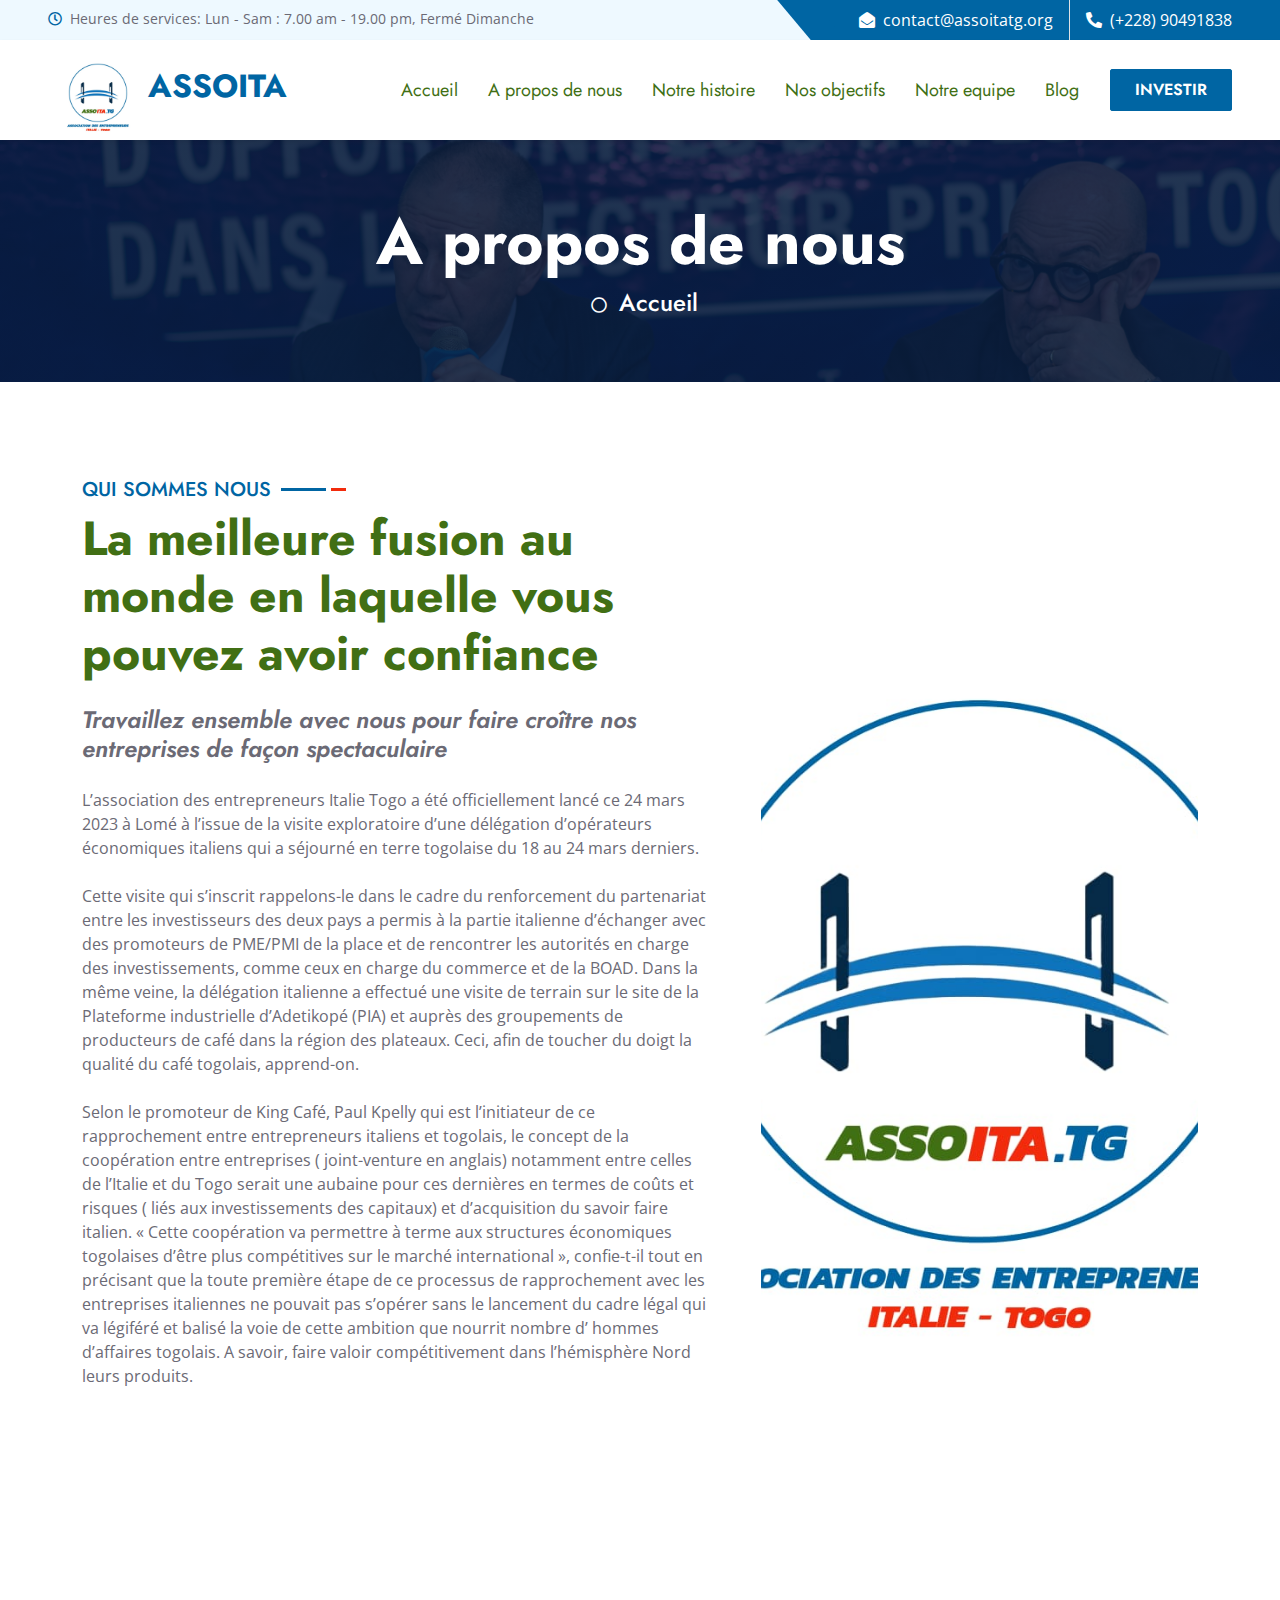
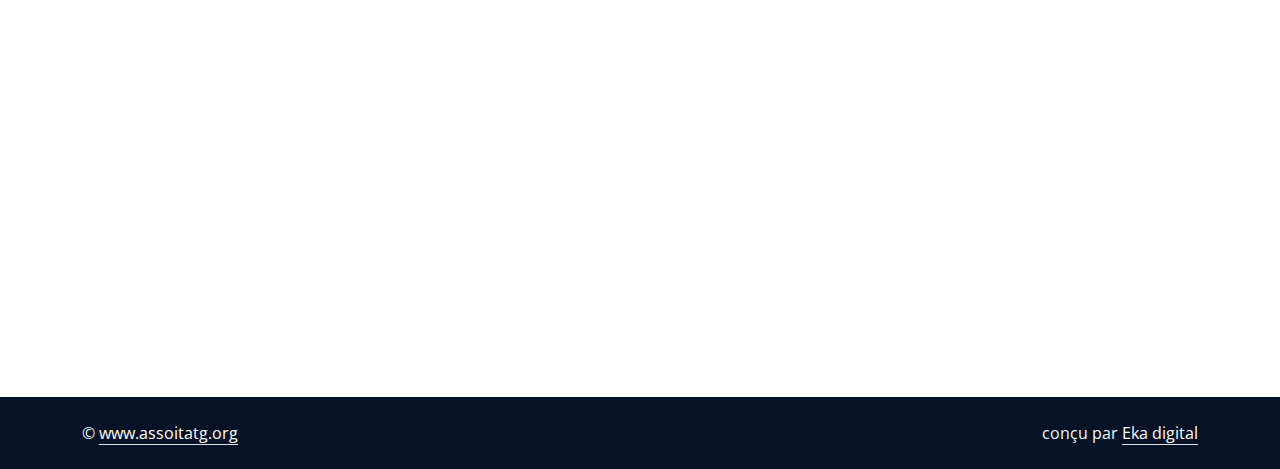
<file: about.html>
<!DOCTYPE html>
<html lang="en">

<head>
    <meta charset="utf-8">
    <title>ASSOITA - Association des entrepreneurs Italie-Togo</title>
    <meta content="width=device-width, initial-scale=1.0" name="viewport">
    <meta content="Free HTML Templates" name="keywords">
    <meta content="Free HTML Templates" name="description">

    <!-- Favicon -->
    <link href="img/logo_blackfont.png" rel="icon">

    <!-- Google Web Fonts -->
    <link rel="preconnect" href="https://fonts.gstatic.com">
    <link href="https://fonts.googleapis.com/css2?family=Jost:wght@500;600;700&family=Open+Sans:wght@400;600&display=swap" rel="stylesheet"> 

    <!-- Icon Font Stylesheet -->
    <link href="https://cdnjs.cloudflare.com/ajax/libs/font-awesome/5.10.0/css/all.min.css" rel="stylesheet">
    <link href="https://cdn.jsdelivr.net/npm/bootstrap-icons@1.4.1/font/bootstrap-icons.css" rel="stylesheet">

    <!-- Libraries Stylesheet -->
    <link href="lib/owlcarousel/assets/owl.carousel.min.css" rel="stylesheet">
    <link href="lib/animate/animate.min.css" rel="stylesheet">
    <link href="lib/tempusdominus/css/tempusdominus-bootstrap-4.min.css" rel="stylesheet" />
    <link href="lib/twentytwenty/twentytwenty.css" rel="stylesheet" />

    <!-- Customized Bootstrap Stylesheet -->
    <link href="css/bootstrap.min.css" rel="stylesheet">

    <!-- Template Stylesheet -->
    <link href="css/style.css" rel="stylesheet">
</head>

<body>
    <!-- Spinner Start -->
    <div id="spinner" class="show bg-white position-fixed translate-middle w-100 vh-100 top-50 start-50 d-flex align-items-center justify-content-center">
        <div class="spinner-grow text-primary m-1" role="status">
            <span class="sr-only">Chargement...</span>
        </div>
        <div class="spinner-grow text-dark m-1" role="status">
            <span class="sr-only">Chargement...</span>
        </div>
        <div class="spinner-grow text-secondary m-1" role="status">
            <span class="sr-only">Chargement...</span>
        </div>
    </div>
    <!-- Spinner End -->


    <!-- Topbar Start -->
    <div class="container-fluid bg-light ps-5 pe-0 d-none d-lg-block">
        <div class="row gx-0">
            <div class="col-md-6 text-center text-lg-start mb-2 mb-lg-0">
                <div class="d-inline-flex align-items-center">
                    <small class="py-2"><i class="far fa-clock text-primary me-2"></i>Heures de services: Lun - Sam : 7.00 am - 19.00 pm, Fermé Dimanche </small>
                </div>
            </div>
            <div class="col-md-6 text-center text-lg-end">
                <div class="position-relative d-inline-flex align-items-center bg-primary text-white top-shape px-5">
                    <div class="me-3 pe-3 border-end py-2">
                        <p class="m-0"><i class="fa fa-envelope-open me-2"></i>contact@assoitatg.org</p>
                    </div>
                    <div class="py-2">
                        <p class="m-0"><i class="fa fa-phone-alt me-2"></i>(+228) 90491838</p>
                    </div>
                </div>
            </div>
        </div>
    </div>
    <!-- Topbar End -->


    <!-- Navbar Start -->
    <nav class="navbar navbar-expand-lg bg-white navbar-light shadow-sm px-5 py-3 py-lg-0">
        <a href="index.html" class="navbar-brand p-0">
            <!-- <img style="height: 100px; width: 100px;" src="img/logo.jpg" alt=""> -->
            <h2 class="m-0 text-primary"><img style="height: 100px; width: 100px;" src="img/logo.jpg" alt="">ASSOITA</h2>
        </a>
        <button class="navbar-toggler" type="button" data-bs-toggle="collapse" data-bs-target="#navbarCollapse">
            <span class="navbar-toggler-icon"></span>
        </button>
        <div class="collapse navbar-collapse" id="navbarCollapse">
            <div class="navbar-nav ms-auto py-0">
                <a href="index.html" class="nav-item nav-link">Accueil</a>
                <a href="#About" class="nav-item nav-link">A propos de nous</a>
                <a href="#Histoire" class="nav-item nav-link">Notre histoire</a>
                <a href="#Objectifs" class="nav-item nav-link">Nos objectifs</a>
                <a href="#Equipe" class="nav-item nav-link">Notre equipe</a>
                <a href="#" class="nav-item nav-link">Blog</a>
            </div>
            <a href="contact.html" class="btn btn-primary py-2 px-4 ms-3">INVESTIR</a>
        </div>
    </nav>
    <!-- Navbar End -->


    <!-- Full Screen Search Start -->
    <div class="modal fade" id="searchModal" tabindex="-1">
        <div class="modal-dialog modal-fullscreen">
            <div class="modal-content" style="background: rgba(9, 30, 62, .7);">
                <div class="modal-header border-0">
                    <button type="button" class="btn bg-white btn-close" data-bs-dismiss="modal" aria-label="Close"></button>
                </div>
                <div class="modal-body d-flex align-items-center justify-content-center">
                    <div class="input-group" style="max-width: 600px;">
                        <input type="text" class="form-control bg-transparent border-primary p-3" placeholder="Type search keyword">
                        <button class="btn btn-primary px-4"><i class="bi bi-search"></i></button>
                    </div>
                </div>
            </div>
        </div>
    </div>
    <!-- Full Screen Search End -->


    <!-- Hero Start -->
    <div class="container-fluid bg-primary py-5 hero-header mb-5">
        <div class="row py-3">
            <div class="col-12 text-center">
                <h1 class="display-3 text-white animated zoomIn">A propos de nous</h1>
                <i class="far fa-circle text-white px-2"></i>
                <a href="" class="h4 text-white">Accueil</a>
            </div>
        </div>
    </div>
    <!-- Hero End -->


    <!-- About Start -->
    <div class="container-fluid py-5 wow fadeInUp" data-wow-delay="0.1s">
        <div class="container">
            <div class="row g-5">
                <div class="col-lg-7">
                    <div class="section-title mb-4">
                        <h5 class="position-relative d-inline-block text-primary text-uppercase">Qui sommes nous</h5>
                        <h1 class="display-5 mb-0">La meilleure fusion au monde en laquelle vous pouvez avoir confiance</h1>
                    </div>
                    <h4 class="text-body fst-italic mb-4">Travaillez ensemble avec nous pour faire croître nos entreprises de façon spectaculaire</h4>
                    <p class="mb-4">L’association des entrepreneurs Italie Togo a été officiellement lancé ce 24 mars 2023 à Lomé à l’issue de la visite exploratoire d’une délégation d’opérateurs économiques italiens qui a séjourné en terre togolaise du 18 au 24 mars derniers.</p>
                    <p class="mb-4">Cette visite qui s’inscrit rappelons-le dans le cadre du renforcement du partenariat entre les investisseurs des deux pays a permis à la partie italienne d’échanger avec des promoteurs de PME/PMI de la place et de rencontrer les autorités en charge 
                        des investissements, comme ceux en charge du commerce et de la BOAD. Dans la même veine, la délégation italienne a effectué une visite de terrain sur le site de la Plateforme industrielle d’Adetikopé (PIA) et auprès des groupements de producteurs de café dans 
                        la région des plateaux. Ceci, afin de toucher du doigt la qualité du café togolais, apprend-on.</p>
                    <p class="mb-4">Selon le promoteur de King Café, Paul Kpelly qui est l’initiateur de ce rapprochement entre entrepreneurs italiens et togolais, le concept de la coopération entre entreprises ( joint-venture en anglais) notamment entre celles de l’Italie et du Togo 
                        serait une aubaine pour ces dernières en termes de coûts et risques ( liés aux investissements des capitaux) et d’acquisition du savoir faire italien. « Cette coopération va permettre à terme aux structures économiques togolaises d’être plus compétitives sur le 
                        marché international », confie-t-il tout en précisant que la toute première étape de ce processus de rapprochement avec les entreprises italiennes ne pouvait pas s’opérer sans le lancement du cadre légal qui va légiféré et balisé la voie de cette ambition que nourrit 
                        nombre d’ hommes d’affaires togolais. A savoir, faire valoir compétitivement dans l’hémisphère Nord leurs produits.</p>
                </div>
                <div class="col-lg-5" style="min-height: 500px;">
                    <div class="position-relative h-100">
                        <img class="position-absolute w-100 h-100 rounded wow zoomIn" data-wow-delay="0.9s" src="img/logo.jpg" style="object-fit: cover;">
                    </div>
                </div>
            </div>
        </div>
    </div>
    <!-- About End -->
    

    <!-- Newsletter Start -->
    <div class="container-fluid position-relative pt-5 wow fadeInUp" data-wow-delay="0.1s" style="z-index: 1;">
        <div class="container">
            <div class="bg-primary p-5">
                <form class="mx-auto" style="max-width: 600px;">
                    <div class="input-group">
                        <input type="text" class="form-control border-white p-3" placeholder="Votre Email">
                        <button class="btn btn-dark px-4">Inscription</button>
                    </div>
                </form>
            </div>
        </div>
    </div>
    <!-- Newsletter End -->
    

    <!-- Footer Start -->
        <div class="container-fluid bg-dark text-light py-5 wow fadeInUp" data-wow-delay="0.3s" style="margin-top: -75px;">
        <div class="container pt-5">
            <div class="row g-5 pt-4">
                <div class="col-lg-3 col-md-6">
                    <h3 class="text-white mb-4">ASSOITA</h3>
                    <div class="d-flex flex-column justify-content-start">
                        <p>Une association reconnu par l’État Italien et Togolais avec institution
                            d'une chambre du commerce Italo-Togolaise donnant crédibilité 
                            aux produits des entrepreneurs Togolais en Italie
                        </p>
                    </div>
                </div>
                <div class="col-lg-3 col-md-6">
                    <h3 class="text-white mb-4">Pages</h3>
                    <div class="d-flex flex-column justify-content-start">
                        <a class="text-light mb-2" href="index.html"><i class="bi bi-arrow-right text-primary me-2"></i>Accueil</a>
                        <a class="text-light mb-2" href="#Histoire"><i class="bi bi-arrow-right text-primary me-2"></i>Aventure</a>
                        <a class="text-light mb-2" href="#Objectifs"><i class="bi bi-arrow-right text-primary me-2"></i>Objectif</a>
                        <a class="text-light mb-2" href="#"><i class="bi bi-arrow-right text-primary me-2"></i>Blog</a>
                    </div>
                </div>
                <div class="col-lg-3 col-md-6">
                    <h3 class="text-white mb-4">Contacts</h3>
                    <p class="mb-2"><i class="bi bi-geo-alt text-primary me-2"></i>Lomé (Togo)</p>
                    <p class="mb-2"><i class="bi bi-envelope-open text-primary me-2"></i><a href="mailto:contact@kpellyindustries.com">www.assoitatg.org</a></p>
                    <p class="mb-0"><i class="bi bi-telephone text-primary me-2"></i><a href="tel:+22890491838">(+228) 90491838</a></p>
                </div>
                <div class="col-lg-3 col-md-6">
                    <h3 class="text-white mb-4">Suivez nous</h3>
                    <div class="d-flex">
                        <a class="btn btn-lg btn-primary btn-lg-square rounded me-2" href="#"><i class="fab fa-twitter fw-normal"></i></a>
                        <a class="btn btn-lg btn-primary btn-lg-square rounded me-2" href="#"><i class="fab fa-facebook-f fw-normal"></i></a>
                        <a class="btn btn-lg btn-primary btn-lg-square rounded me-2" href="#"><i class="fab fa-linkedin-in fw-normal"></i></a>
                        <a class="btn btn-lg btn-primary btn-lg-square rounded" href="#"><i class="fab fa-instagram fw-normal"></i></a>
                    </div>
                </div>
            </div>
        </div>
    </div>
    <div class="container-fluid text-light py-4" style="background: #051225;">
        <div class="container">
            <div class="row g-0">
                <div class="col-md-6 text-center text-md-start">
                    <p class="mb-md-0">&copy; <a class="text-white border-bottom" href="#">www.assoitatg.org</a></p>
                </div>
                <div class="col-md-6 text-center text-md-end">
                    <p class="mb-0">conçu par <a class="text-white border-bottom" href="">Eka digital</a></p>
                </div>
            </div>
        </div>
    </div>
    <!-- Footer End -->


    <!-- Back to Top -->
    <a href="#" class="btn btn-lg btn-primary btn-lg-square rounded back-to-top"><i class="bi bi-arrow-up"></i></a>


    <!-- JavaScript Libraries -->
    <script src="https://code.jquery.com/jquery-3.4.1.min.js"></script>
    <script src="https://cdn.jsdelivr.net/npm/bootstrap@5.0.0/dist/js/bootstrap.bundle.min.js"></script>
    <script src="lib/wow/wow.min.js"></script>
    <script src="lib/easing/easing.min.js"></script>
    <script src="lib/waypoints/waypoints.min.js"></script>
    <script src="lib/owlcarousel/owl.carousel.min.js"></script>
    <script src="lib/tempusdominus/js/moment.min.js"></script>
    <script src="lib/tempusdominus/js/moment-timezone.min.js"></script>
    <script src="lib/tempusdominus/js/tempusdominus-bootstrap-4.min.js"></script>
    <script src="lib/twentytwenty/jquery.event.move.js"></script>
    <script src="lib/twentytwenty/jquery.twentytwenty.js"></script>

    <!-- Template Javascript -->
    <script src="js/main.js"></script>
</body>

</html>
</file>
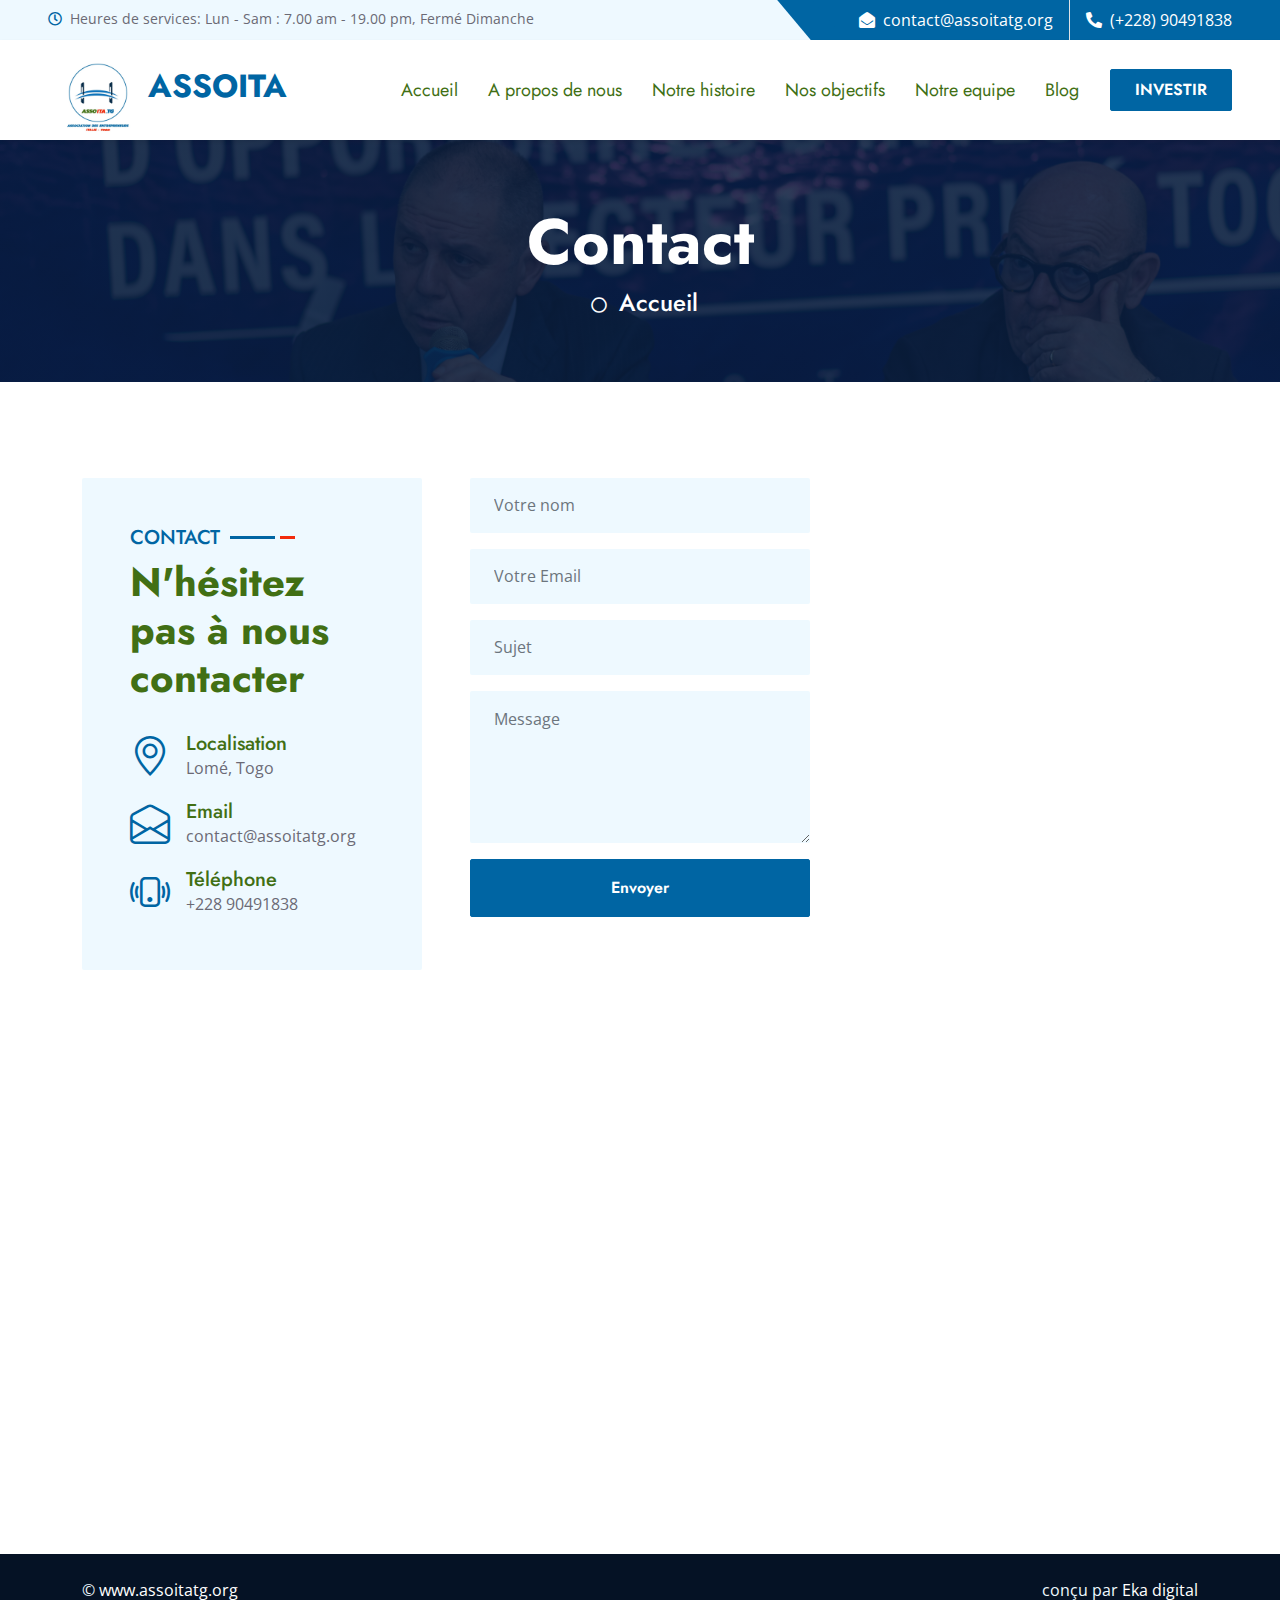
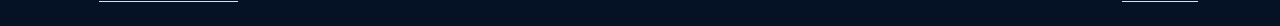
<file: contact.html>
<!DOCTYPE html>
<html lang="en">

<head>
    <meta charset="utf-8">
    <title>ASSOITA - Association des entrepreneurs Italie-Togo</title>
    <meta content="width=device-width, initial-scale=1.0" name="viewport">
    <meta content="Free HTML Templates" name="keywords">
    <meta content="Free HTML Templates" name="description">

    <!-- Favicon -->
    <link href="img/logo_blackfont.png" rel="icon">

    <!-- Google Web Fonts -->
    <link rel="preconnect" href="https://fonts.gstatic.com">
    <link href="https://fonts.googleapis.com/css2?family=Jost:wght@500;600;700&family=Open+Sans:wght@400;600&display=swap" rel="stylesheet"> 

    <!-- Icon Font Stylesheet -->
    <link href="https://cdnjs.cloudflare.com/ajax/libs/font-awesome/5.10.0/css/all.min.css" rel="stylesheet">
    <link href="https://cdn.jsdelivr.net/npm/bootstrap-icons@1.4.1/font/bootstrap-icons.css" rel="stylesheet">

    <!-- Libraries Stylesheet -->
    <link href="lib/owlcarousel/assets/owl.carousel.min.css" rel="stylesheet">
    <link href="lib/animate/animate.min.css" rel="stylesheet">
    <link href="lib/tempusdominus/css/tempusdominus-bootstrap-4.min.css" rel="stylesheet" />
    <link href="lib/twentytwenty/twentytwenty.css" rel="stylesheet" />

    <!-- Customized Bootstrap Stylesheet -->
    <link href="css/bootstrap.min.css" rel="stylesheet">

    <!-- Template Stylesheet -->
    <link href="css/style.css" rel="stylesheet">
</head>

<body>
    <!-- Spinner Start -->
    <div id="spinner" class="show bg-white position-fixed translate-middle w-100 vh-100 top-50 start-50 d-flex align-items-center justify-content-center">
        <div class="spinner-grow text-primary m-1" role="status">
            <span class="sr-only">Chargement...</span>
        </div>
        <div class="spinner-grow text-dark m-1" role="status">
            <span class="sr-only">Chargement...</span>
        </div>
        <div class="spinner-grow text-secondary m-1" role="status">
            <span class="sr-only">Chargement...</span>
        </div>
    </div>
    <!-- Spinner End -->


    <!-- Topbar Start -->
    <div class="container-fluid bg-light ps-5 pe-0 d-none d-lg-block">
        <div class="row gx-0">
            <div class="col-md-6 text-center text-lg-start mb-2 mb-lg-0">
                <div class="d-inline-flex align-items-center">
                    <small class="py-2"><i class="far fa-clock text-primary me-2"></i>Heures de services: Lun - Sam : 7.00 am - 19.00 pm, Fermé Dimanche </small>
                </div>
            </div>
            <div class="col-md-6 text-center text-lg-end">
                <div class="position-relative d-inline-flex align-items-center bg-primary text-white top-shape px-5">
                    <div class="me-3 pe-3 border-end py-2">
                        <p class="m-0"><i class="fa fa-envelope-open me-2"></i>contact@assoitatg.org</p>
                    </div>
                    <div class="py-2">
                        <p class="m-0"><i class="fa fa-phone-alt me-2"></i>(+228) 90491838</p>
                    </div>
                </div>
            </div>
        </div>
    </div>
    <!-- Topbar End -->


    <!-- Navbar Start -->
    <nav class="navbar navbar-expand-lg bg-white navbar-light shadow-sm px-5 py-3 py-lg-0">
        <a href="index.html" class="navbar-brand p-0">
            <!-- <img style="height: 100px; width: 100px;" src="img/logo.jpg" alt=""> -->
            <h2 class="m-0 text-primary"><img style="height: 100px; width: 100px;" src="img/logo.jpg" alt="">ASSOITA</h2>
        </a>
        <button class="navbar-toggler" type="button" data-bs-toggle="collapse" data-bs-target="#navbarCollapse">
            <span class="navbar-toggler-icon"></span>
        </button>
        <div class="collapse navbar-collapse" id="navbarCollapse">
            <div class="navbar-nav ms-auto py-0">
                <a href="index.html" class="nav-item nav-link">Accueil</a>
                <a href="#About" class="nav-item nav-link">A propos de nous</a>
                <a href="#Histoire" class="nav-item nav-link">Notre histoire</a>
                <a href="#Objectifs" class="nav-item nav-link">Nos objectifs</a>
                <a href="#Equipe" class="nav-item nav-link">Notre equipe</a>
                <a href="#" class="nav-item nav-link">Blog</a>
            </div>
            <a href="contact.html" class="btn btn-primary py-2 px-4 ms-3">INVESTIR</a>
        </div>
    </nav>
    <!-- Navbar End -->


    <!-- Full Screen Search Start -->
    <div class="modal fade" id="searchModal" tabindex="-1">
        <div class="modal-dialog modal-fullscreen">
            <div class="modal-content" style="background: rgba(9, 30, 62, .7);">
                <div class="modal-header border-0">
                    <button type="button" class="btn bg-white btn-close" data-bs-dismiss="modal" aria-label="Close"></button>
                </div>
                <div class="modal-body d-flex align-items-center justify-content-center">
                    <div class="input-group" style="max-width: 600px;">
                        <input type="text" class="form-control bg-transparent border-primary p-3" placeholder="Type search keyword">
                        <button class="btn btn-primary px-4"><i class="bi bi-search"></i></button>
                    </div>
                </div>
            </div>
        </div>
    </div>
    <!-- Full Screen Search End -->


    <!-- Hero Start -->
    <div class="container-fluid bg-primary py-5 hero-header mb-5">
        <div class="row py-3">
            <div class="col-12 text-center">
                <h1 class="display-3 text-white animated zoomIn">Contact</h1>
                <i class="far fa-circle text-white px-2"></i>
                <a href="" class="h4 text-white">Accueil</a>
            </div>
        </div>
    </div>
    <!-- Hero End -->


    <!-- Contact Start -->
    <div class="container-fluid py-5">
        <div class="container">
            <div class="row g-5">
                <div class="col-xl-4 col-lg-6 wow slideInUp" data-wow-delay="0.1s">
                    <div class="bg-light rounded h-100 p-5">
                        <div class="section-title">
                            <h5 class="position-relative d-inline-block text-primary text-uppercase">Contact</h5>
                            <h1 class="display-6 mb-4">N'hésitez pas à nous contacter</h1>
                        </div>
                        <div class="d-flex align-items-center mb-2">
                            <i class="bi bi-geo-alt fs-1 text-primary me-3"></i>
                            <div class="text-start">
                                <h5 class="mb-0">Localisation</h5>
                                <span>Lomé, Togo</span>
                            </div>
                        </div>
                        <div class="d-flex align-items-center mb-2">
                            <i class="bi bi-envelope-open fs-1 text-primary me-3"></i>
                            <div class="text-start">
                                <h5 class="mb-0">Email</h5>
                                <span>contact@assoitatg.org</span>
                            </div>
                        </div>
                        <div class="d-flex align-items-center">
                            <i class="bi bi-phone-vibrate fs-1 text-primary me-3"></i>
                            <div class="text-start">
                                <h5 class="mb-0">Téléphone</h5>
                                <span>+228 90491838</span>
                            </div>
                        </div>
                    </div>
                </div>
                <div class="col-xl-4 col-lg-6 wow slideInUp" data-wow-delay="0.3s">
                    <form>
                        <div class="row g-3">
                            <div class="col-12">
                                <input type="text" class="form-control border-0 bg-light px-4" placeholder="Votre nom" style="height: 55px;">
                            </div>
                            <div class="col-12">
                                <input type="email" class="form-control border-0 bg-light px-4" placeholder="Votre Email" style="height: 55px;">
                            </div>
                            <div class="col-12">
                                <input type="text" class="form-control border-0 bg-light px-4" placeholder="Sujet" style="height: 55px;">
                            </div>
                            <div class="col-12">
                                <textarea class="form-control border-0 bg-light px-4 py-3" rows="5" placeholder="Message"></textarea>
                            </div>
                            <div class="col-12">
                                <button class="btn btn-primary w-100 py-3" type="submit">Envoyer</button>
                            </div>
                        </div>
                    </form>
                </div>
                <div class="col-xl-4 col-lg-12 wow slideInUp" data-wow-delay="0.6s">
                    <iframe class="position-relative rounded w-100 h-100"
                        src="https://www.google.com/maps/embed?pb=!1m18!1m12!1m3!1d3966.61204454239!2d1.1829566999999999!3d6.182647999999999!2m3!1f0!2f0!3f0!3m2!1i1024!2i768!4f13.1!3m3!1m2!1s0x102159c4fccbbf7b%3A0xeaf57155908450b3!2sKINGCAF%C3%89%20AFRICA!5e0!3m2!1sfr!2stg!4v1676415071819!5m2!1sfr!2stg"
                        frameborder="0" style="min-height: 400px; border:0;" allowfullscreen="" aria-hidden="false"
                        tabindex="0">
                    </iframe>
                </div>
            </div>
        </div>
    </div>
    <!-- Contact End -->


    <!-- Newsletter Start -->
    <div class="container-fluid position-relative pt-5 wow fadeInUp" data-wow-delay="0.1s" style="z-index: 1;">
        <div class="container">
            <div class="bg-primary p-5">
                <form class="mx-auto" style="max-width: 600px;">
                    <div class="input-group">
                        <input type="text" class="form-control border-white p-3" placeholder="Votre Email">
                        <button class="btn btn-dark px-4">Inscription</button>
                    </div>
                </form>
            </div>
        </div>
    </div>
    <!-- Newsletter End -->
    

    <!-- Footer Start -->
        <div class="container-fluid bg-dark text-light py-5 wow fadeInUp" data-wow-delay="0.3s" style="margin-top: -75px;">
        <div class="container pt-5">
            <div class="row g-5 pt-4">
                <div class="col-lg-3 col-md-6">
                    <h3 class="text-white mb-4">ASSOITA</h3>
                    <div class="d-flex flex-column justify-content-start">
                        <p>Une association reconnu par l’État Italien et Togolais avec institution
                            d'une chambre du commerce Italo-Togolaise donnant crédibilité 
                            aux produits des entrepreneurs Togolais en Italie
                        </p>
                    </div>
                </div>
                <div class="col-lg-3 col-md-6">
                    <h3 class="text-white mb-4">Pages</h3>
                    <div class="d-flex flex-column justify-content-start">
                        <a class="text-light mb-2" href="index.html"><i class="bi bi-arrow-right text-primary me-2"></i>Accueil</a>
                        <a class="text-light mb-2" href="#Histoire"><i class="bi bi-arrow-right text-primary me-2"></i>Aventure</a>
                        <a class="text-light mb-2" href="#Objectifs"><i class="bi bi-arrow-right text-primary me-2"></i>Objectif</a>
                        <a class="text-light mb-2" href="#"><i class="bi bi-arrow-right text-primary me-2"></i>Blog</a>
                    </div>
                </div>
                <div class="col-lg-3 col-md-6">
                    <h3 class="text-white mb-4">Contacts</h3>
                    <p class="mb-2"><i class="bi bi-geo-alt text-primary me-2"></i>Lomé (Togo)</p>
                    <p class="mb-2"><i class="bi bi-envelope-open text-primary me-2"></i><a href="mailto:contact@kpellyindustries.com">www.assoitatg.org</a></p>
                    <p class="mb-0"><i class="bi bi-telephone text-primary me-2"></i><a href="tel:+22890491838">(+228) 90491838</a></p>
                </div>
                <div class="col-lg-3 col-md-6">
                    <h3 class="text-white mb-4">Suivez nous</h3>
                    <div class="d-flex">
                        <a class="btn btn-lg btn-primary btn-lg-square rounded me-2" href="#"><i class="fab fa-twitter fw-normal"></i></a>
                        <a class="btn btn-lg btn-primary btn-lg-square rounded me-2" href="#"><i class="fab fa-facebook-f fw-normal"></i></a>
                        <a class="btn btn-lg btn-primary btn-lg-square rounded me-2" href="#"><i class="fab fa-linkedin-in fw-normal"></i></a>
                        <a class="btn btn-lg btn-primary btn-lg-square rounded" href="#"><i class="fab fa-instagram fw-normal"></i></a>
                    </div>
                </div>
            </div>
        </div>
    </div>
    <div class="container-fluid text-light py-4" style="background: #051225;">
        <div class="container">
            <div class="row g-0">
                <div class="col-md-6 text-center text-md-start">
                    <p class="mb-md-0">&copy; <a class="text-white border-bottom" href="#">www.assoitatg.org</a></p>
                </div>
                <div class="col-md-6 text-center text-md-end">
                    <p class="mb-0">conçu par <a class="text-white border-bottom" href="">Eka digital</a></p>
                </div>
            </div>
        </div>
    </div>
    <!-- Footer End -->


    <!-- Back to Top -->
    <a href="#" class="btn btn-lg btn-primary btn-lg-square rounded back-to-top"><i class="bi bi-arrow-up"></i></a>


    <!-- JavaScript Libraries -->
    <script src="https://code.jquery.com/jquery-3.4.1.min.js"></script>
    <script src="https://cdn.jsdelivr.net/npm/bootstrap@5.0.0/dist/js/bootstrap.bundle.min.js"></script>
    <script src="lib/wow/wow.min.js"></script>
    <script src="lib/easing/easing.min.js"></script>
    <script src="lib/waypoints/waypoints.min.js"></script>
    <script src="lib/owlcarousel/owl.carousel.min.js"></script>
    <script src="lib/tempusdominus/js/moment.min.js"></script>
    <script src="lib/tempusdominus/js/moment-timezone.min.js"></script>
    <script src="lib/tempusdominus/js/tempusdominus-bootstrap-4.min.js"></script>
    <script src="lib/twentytwenty/jquery.event.move.js"></script>
    <script src="lib/twentytwenty/jquery.twentytwenty.js"></script>

    <!-- Template Javascript -->
    <script src="js/main.js"></script>
</body>

</html>
</file>
<file: lib/twentytwenty/twentytwenty.css>
.twentytwenty-horizontal .twentytwenty-handle:before, .twentytwenty-horizontal .twentytwenty-handle:after, .twentytwenty-vertical .twentytwenty-handle:before, .twentytwenty-vertical .twentytwenty-handle:after {
  content: " ";
  display: block;
  background: white;
  position: absolute;
  z-index: 30;
  -webkit-box-shadow: 0px 0px 12px rgba(51, 51, 51, 0.5);
  -moz-box-shadow: 0px 0px 12px rgba(51, 51, 51, 0.5);
  box-shadow: 0px 0px 12px rgba(51, 51, 51, 0.5); }

.twentytwenty-horizontal .twentytwenty-handle:before, .twentytwenty-horizontal .twentytwenty-handle:after {
  width: 3px;
  height: 9999px;
  left: 50%;
  margin-left: -1.5px; }

.twentytwenty-vertical .twentytwenty-handle:before, .twentytwenty-vertical .twentytwenty-handle:after {
  width: 9999px;
  height: 3px;
  top: 50%;
  margin-top: -1.5px; }

.twentytwenty-before-label, .twentytwenty-after-label, .twentytwenty-overlay {
  position: absolute;
  top: 0;
  width: 100%;
  height: 100%; }

.twentytwenty-before-label, .twentytwenty-after-label, .twentytwenty-overlay {
  -webkit-transition-duration: 0.5s;
  -moz-transition-duration: 0.5s;
  transition-duration: 0.5s; }

.twentytwenty-before-label, .twentytwenty-after-label {
  -webkit-transition-property: opacity;
  -moz-transition-property: opacity;
  transition-property: opacity; }

.twentytwenty-before-label:before, .twentytwenty-after-label:before {
  color: white;
  font-size: 13px;
  letter-spacing: 0.1em; }

.twentytwenty-before-label:before, .twentytwenty-after-label:before {
  position: absolute;
  background: rgba(255, 255, 255, 0.2);
  line-height: 38px;
  padding: 0 20px;
  -webkit-border-radius: 2px;
  -moz-border-radius: 2px;
  border-radius: 2px; }

.twentytwenty-horizontal .twentytwenty-before-label:before, .twentytwenty-horizontal .twentytwenty-after-label:before {
  top: 50%;
  margin-top: -19px; }

.twentytwenty-vertical .twentytwenty-before-label:before, .twentytwenty-vertical .twentytwenty-after-label:before {
  left: 50%;
  margin-left: -45px;
  text-align: center;
  width: 90px; }

.twentytwenty-left-arrow, .twentytwenty-right-arrow, .twentytwenty-up-arrow, .twentytwenty-down-arrow {
  width: 0;
  height: 0;
  border: 6px inset transparent;
  position: absolute; }

.twentytwenty-left-arrow, .twentytwenty-right-arrow {
  top: 50%;
  margin-top: -6px; }

.twentytwenty-up-arrow, .twentytwenty-down-arrow {
  left: 50%;
  margin-left: -6px; }

.twentytwenty-container {
  -webkit-box-sizing: content-box;
  -moz-box-sizing: content-box;
  box-sizing: content-box;
  z-index: 0;
  overflow: hidden;
  position: relative;
  -webkit-user-select: none;
  -moz-user-select: none;
  -ms-user-select: none; }
  .twentytwenty-container img {
    max-width: 100%;
    position: absolute;
    top: 0;
    display: block; }
  .twentytwenty-container.active .twentytwenty-overlay, .twentytwenty-container.active :hover.twentytwenty-overlay {
    background: rgba(0, 0, 0, 0); }
    .twentytwenty-container.active .twentytwenty-overlay .twentytwenty-before-label,
    .twentytwenty-container.active .twentytwenty-overlay .twentytwenty-after-label, .twentytwenty-container.active :hover.twentytwenty-overlay .twentytwenty-before-label,
    .twentytwenty-container.active :hover.twentytwenty-overlay .twentytwenty-after-label {
      opacity: 0; }
  .twentytwenty-container * {
    -webkit-box-sizing: content-box;
    -moz-box-sizing: content-box;
    box-sizing: content-box; }

.twentytwenty-before-label {
  opacity: 0; }
  .twentytwenty-before-label:before {
    content: attr(data-content); }

.twentytwenty-after-label {
  opacity: 0; }
  .twentytwenty-after-label:before {
    content: attr(data-content); }

.twentytwenty-horizontal .twentytwenty-before-label:before {
  left: 10px; }

.twentytwenty-horizontal .twentytwenty-after-label:before {
  right: 10px; }

.twentytwenty-vertical .twentytwenty-before-label:before {
  top: 10px; }

.twentytwenty-vertical .twentytwenty-after-label:before {
  bottom: 10px; }

.twentytwenty-overlay {
  -webkit-transition-property: background;
  -moz-transition-property: background;
  transition-property: background;
  background: rgba(0, 0, 0, 0);
  z-index: 25; }
  .twentytwenty-overlay:hover {
    background: rgba(0, 0, 0, 0.5); }
    .twentytwenty-overlay:hover .twentytwenty-after-label {
      opacity: 1; }
    .twentytwenty-overlay:hover .twentytwenty-before-label {
      opacity: 1; }

.twentytwenty-before {
  z-index: 20; }

.twentytwenty-after {
  z-index: 10; }

.twentytwenty-handle {
  height: 38px;
  width: 38px;
  position: absolute;
  left: 50%;
  top: 50%;
  margin-left: -22px;
  margin-top: -22px;
  border: 3px solid white;
  -webkit-border-radius: 1000px;
  -moz-border-radius: 1000px;
  border-radius: 1000px;
  -webkit-box-shadow: 0px 0px 12px rgba(51, 51, 51, 0.5);
  -moz-box-shadow: 0px 0px 12px rgba(51, 51, 51, 0.5);
  box-shadow: 0px 0px 12px rgba(51, 51, 51, 0.5);
  z-index: 40;
  cursor: pointer; }

.twentytwenty-horizontal .twentytwenty-handle:before {
  bottom: 50%;
  margin-bottom: 22px;
  -webkit-box-shadow: 0 3px 0 white, 0px 0px 12px rgba(51, 51, 51, 0.5);
  -moz-box-shadow: 0 3px 0 white, 0px 0px 12px rgba(51, 51, 51, 0.5);
  box-shadow: 0 3px 0 white, 0px 0px 12px rgba(51, 51, 51, 0.5); }
.twentytwenty-horizontal .twentytwenty-handle:after {
  top: 50%;
  margin-top: 22px;
  -webkit-box-shadow: 0 -3px 0 white, 0px 0px 12px rgba(51, 51, 51, 0.5);
  -moz-box-shadow: 0 -3px 0 white, 0px 0px 12px rgba(51, 51, 51, 0.5);
  box-shadow: 0 -3px 0 white, 0px 0px 12px rgba(51, 51, 51, 0.5); }

.twentytwenty-vertical .twentytwenty-handle:before {
  left: 50%;
  margin-left: 22px;
  -webkit-box-shadow: 3px 0 0 white, 0px 0px 12px rgba(51, 51, 51, 0.5);
  -moz-box-shadow: 3px 0 0 white, 0px 0px 12px rgba(51, 51, 51, 0.5);
  box-shadow: 3px 0 0 white, 0px 0px 12px rgba(51, 51, 51, 0.5); }
.twentytwenty-vertical .twentytwenty-handle:after {
  right: 50%;
  margin-right: 22px;
  -webkit-box-shadow: -3px 0 0 white, 0px 0px 12px rgba(51, 51, 51, 0.5);
  -moz-box-shadow: -3px 0 0 white, 0px 0px 12px rgba(51, 51, 51, 0.5);
  box-shadow: -3px 0 0 white, 0px 0px 12px rgba(51, 51, 51, 0.5); }

.twentytwenty-left-arrow {
  border-right: 6px solid white;
  left: 50%;
  margin-left: -17px; }

.twentytwenty-right-arrow {
  border-left: 6px solid white;
  right: 50%;
  margin-right: -17px; }

.twentytwenty-up-arrow {
  border-bottom: 6px solid white;
  top: 50%;
  margin-top: -17px; }

.twentytwenty-down-arrow {
  border-top: 6px solid white;
  bottom: 50%;
  margin-bottom: -17px; }
</file>
<file: css/style.css>
/********** Template CSS **********/
:root {
    --primary: #0065A3;
    --secondary: #F22B0C;
    --light: #EEF9FF;
    --dark: #416F14;
}

h1,
h2,
.font-weight-bold {
    font-weight: 700 !important;
}

h3,
h4,
.font-weight-semi-bold {
    font-weight: 600 !important;
}

h5,
h6,
.font-weight-medium {
    font-weight: 500 !important;
}

.btn {
    font-family: 'Jost', sans-serif;
    font-weight: 600;
    transition: .5s;
}

.btn-primary,
.btn-secondary {
    color: #FFFFFF;
}

.btn-primary:hover {
    background: var(--secondary);
    border-color: var(--secondary);
}

.btn-secondary:hover {
    background: var(--primary);
    border-color: var(--primary);
}

.btn-square {
    width: 36px;
    height: 36px;
}

.btn-sm-square {
    width: 28px;
    height: 28px;
}

.btn-lg-square {
    width: 46px;
    height: 46px;
}

.btn-square,
.btn-sm-square,
.btn-lg-square {
    padding-left: 0;
    padding-right: 0;
    text-align: center;
}

#spinner {
    opacity: 0;
    visibility: hidden;
    transition: opacity .5s ease-out, visibility 0s linear .5s;
    z-index: 99999;
}

#spinner.show {
    transition: opacity .5s ease-out, visibility 0s linear 0s;
    visibility: visible;
    opacity: 1;
}

.back-to-top {
    position: fixed;
    display: none;
    right: 45px;
    bottom: 45px;
    z-index: 99;
}

.top-shape::before {
    position: absolute;
    content: "";
    width: 35px;
    height: 100%;
    top: 0;
    left: -17px;
    background: var(--primary);
    transform: skew(40deg);
}

.navbar-light .navbar-nav .nav-link {
    font-family: 'Jost', sans-serif;
    padding: 35px 15px;
    font-size: 18px;
    color: var(--dark);
    outline: none;
    transition: .5s;
}

.sticky-top.navbar-light .navbar-nav .nav-link {
    padding: 20px 15px;
}

.navbar-light .navbar-nav .nav-link:hover,
.navbar-light .navbar-nav .nav-link.active {
    color: var(--primary);
}

@media (max-width: 991.98px) {
    .navbar-light .navbar-nav .nav-link,
    .sticky-top.navbar-light .navbar-nav .nav-link {
        padding: 10px 0;
    }
}

.carousel-caption {
    top: 0;
    left: 0;
    right: 0;
    bottom: 0;
    z-index: 1;
}

@media (max-width: 576px) {
    .carousel-caption h5 {
        font-size: 14px;
        font-weight: 500 !important;
    }

    .carousel-caption h1 {
        font-size: 30px;
        font-weight: 600 !important;
    }
}

.carousel-control-prev,
.carousel-control-next {
    width: 10%;
}

.carousel-control-prev-icon,
.carousel-control-next-icon {
    width: 3rem;
    height: 3rem;
}

@media (min-width: 991.98px) {
    .banner {
        position: relative;
        margin-top: -90px;
        z-index: 1;
    }
}

.section-title h5::before {
    position: absolute;
    content: "";
    width: 45px;
    height: 3px;
    right: -55px;
    bottom: 11px;
    background: var(--primary);
}

.section-title h5::after {
    position: absolute;
    content: "";
    width: 15px;
    height: 3px;
    right: -75px;
    bottom: 11px;
    background: var(--secondary);
}

.twentytwenty-wrapper {
    height: 100%;
}

.hero-header {
    background: linear-gradient(rgba(9, 30, 62, .85), rgba(9, 30, 62, .85)), url(../img/DSC_7214.jpg) center center no-repeat;
    background-size: cover;
}

.bg-appointment {
    background: linear-gradient(rgba(9, 30, 62, .85), rgba(9, 30, 62, .85)), url(../img/DSC_7214.jpg) center center no-repeat;
    background-size: cover;
}

.appointment-form {
    background: rgba(6, 163, 218, .7);
}

.service-item img,
.service-item .bg-light,
.service-item .bg-light h5,
.team-item .team-text {
    transition: .5s;
}

.service-item:hover img {
    transform: scale(1.15);
}

.team-item .team-text::after,
.service-item .bg-light::after {
    position: absolute;
    content: "";
    top: 50%;
    bottom: 0;
    left: 15px;
    right: 15px;
    border-radius:100px / 15px;
    box-shadow: 0 0 15px rgba(0, 0, 0, .7);
    opacity: 0;
    transition: .5s;
    z-index: -1;
}

.team-item:hover .team-text::after,
.service-item:hover .bg-light::after {
    opacity: 1;
}

.bg-offer {
    background:url(../img/champs.png) center center no-repeat;
    background-size: cover;
}

.offer-text {
    background: rgba(6, 163, 218, .85);
}

.price-carousel .owl-nav {
    position: absolute;
    width: calc(100% + 45px);
    height: 45px;
    top: calc(50% - 22.5px);
    left: -22.5px;
    display: flex;
    justify-content: space-between;
    opacity: 0;
    transition: .5s;
}

.price-carousel:hover .owl-nav {
    opacity: 1;
}

.price-carousel .owl-nav .owl-prev,
.price-carousel .owl-nav .owl-next {
    position: relative;
    width: 45px;
    height: 45px;
    display: flex;
    align-items: center;
    justify-content: center;
    color: #FFFFFF;
    background: var(--primary);
    border-radius: 2px;
    font-size: 22px;
    transition: .5s;
}

.price-carousel .owl-nav .owl-prev:hover,
.price-carousel .owl-nav .owl-next:hover {
    background: var(--secondary);
}

.bg-testimonial {
    background: url(../img/NAS_8790.jpg) center center no-repeat;
    background-size: cover;
}

.testimonial-carousel {
    background: rgba(6, 163, 218, .85);
}

.testimonial-carousel .owl-nav {
    position: absolute;
    width: calc(100% + 46px);
    height: 46px;
    top: calc(50% - 23px);
    left: -23px;
    display: flex;
    justify-content: space-between;
    z-index: 1;
}

.testimonial-carousel .owl-nav .owl-prev,
.testimonial-carousel .owl-nav .owl-next {
    position: relative;
    width: 46px;
    height: 46px;
    display: flex;
    align-items: center;
    justify-content: center;
    color: #FFFFFF;
    background: var(--primary);
    border-radius: 2px;
    font-size: 22px;
    transition: .5s;
}

.testimonial-carousel .owl-nav .owl-prev:hover,
.testimonial-carousel .owl-nav .owl-next:hover {
    background: var(--secondary);
}

.testimonial-carousel .owl-item img {
    width: 120px;
    height: 120px;
}
</file>
